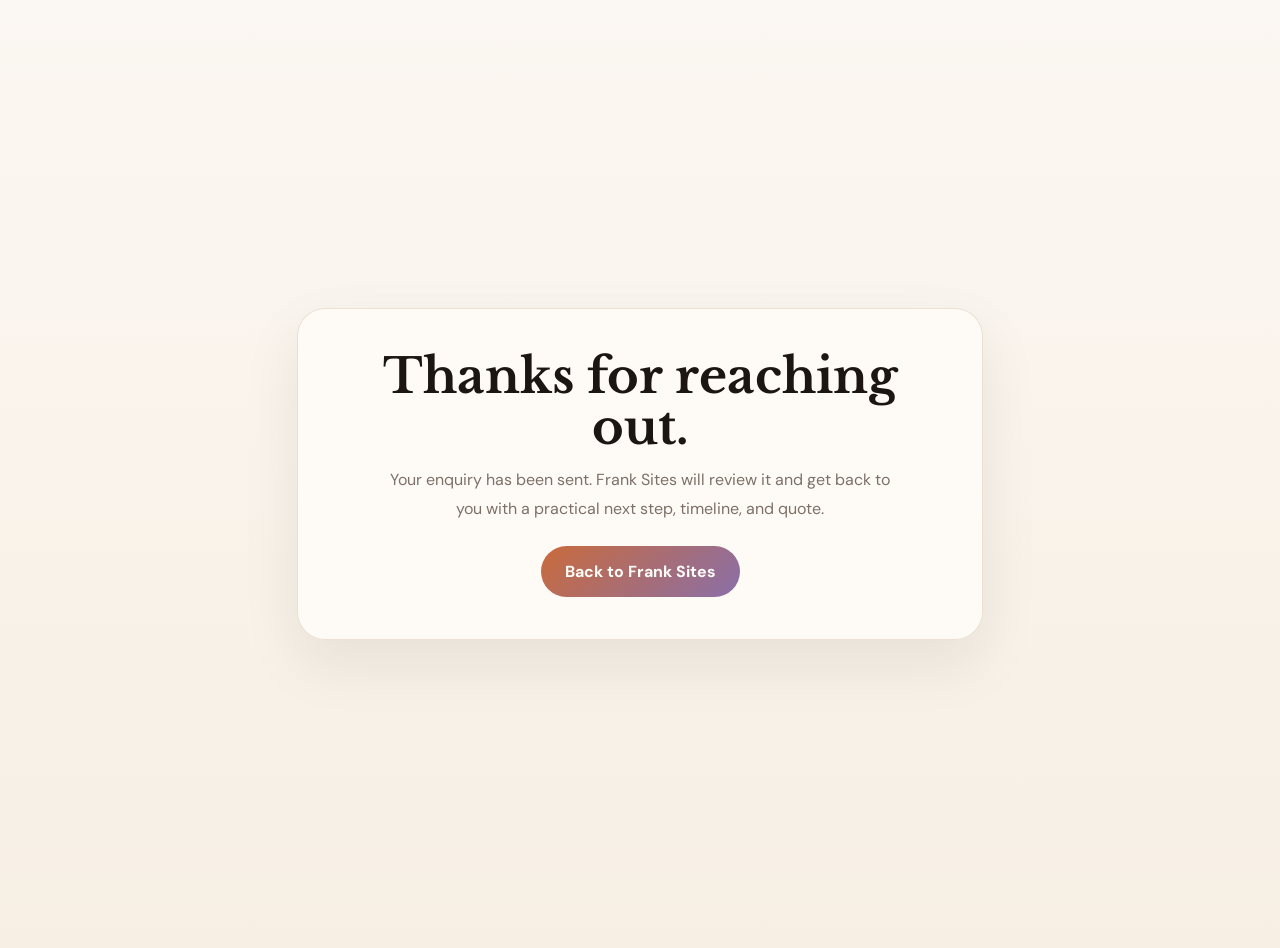
<file: public/thanks.html>
<!doctype html>
<html lang="en">
  <head>
    <meta charset="UTF-8" />
    <meta name="viewport" content="width=device-width, initial-scale=1.0" />
    <meta name="description" content="Thanks for contacting Frank Sites. Your enquiry has been received and we will respond with next steps, timeline, and quote details." />
    <meta name="robots" content="noindex, nofollow" />
    <link rel="canonical" href="https://franksites.co.za/thanks.html" />
    <link rel="icon" type="image/svg+xml" href="/favicon.svg" />
    <meta property="og:type" content="website" />
    <meta property="og:title" content="Thanks | Frank Sites" />
    <meta property="og:description" content="Your enquiry has been received by Frank Sites." />
    <meta property="og:url" content="https://franksites.co.za/thanks.html" />
    <meta property="og:image" content="https://franksites.co.za/favicon.svg" />
    <meta name="twitter:card" content="summary" />
    <meta name="twitter:title" content="Thanks | Frank Sites" />
    <meta name="twitter:description" content="Your enquiry has been received by Frank Sites." />
    <meta name="twitter:image" content="https://franksites.co.za/favicon.svg" />
    <link rel="preconnect" href="https://fonts.googleapis.com" />
    <link rel="preconnect" href="https://fonts.gstatic.com" crossorigin />
    <link rel="stylesheet" href="https://fonts.googleapis.com/css2?family=DM+Sans:wght@400;500;700;800&family=Libre+Baskerville:ital,wght@0,400;0,700;1,400&display=swap" />
    <title>Thanks | Frank Sites</title>
    <style>
      body {
        margin: 0;
        min-height: 100vh;
        display: grid;
        place-items: center;
        padding: 24px;
        background: linear-gradient(180deg, #fbf7f2 0%, #f7efe4 100%);
        color: #1c1612;
        font-family: "DM Sans", sans-serif;
      }

      .card {
        max-width: 620px;
        width: 100%;
        padding: 42px 32px;
        border-radius: 28px;
        background: rgba(255, 253, 249, 0.82);
        border: 1px solid rgba(232, 221, 208, 0.9);
        box-shadow: 0 24px 60px rgba(28, 22, 18, 0.08);
        text-align: center;
      }

      h1 {
        margin: 0 0 14px;
        font-size: clamp(2rem, 5vw, 3rem);
        line-height: 1.05;
        font-family: "Libre Baskerville", serif;
      }

      p {
        margin: 0 auto 22px;
        max-width: 46ch;
        line-height: 1.8;
        color: #7d7068;
      }

      a {
        display: inline-flex;
        align-items: center;
        justify-content: center;
        padding: 15px 24px;
        border-radius: 999px;
        text-decoration: none;
        background: linear-gradient(135deg, #c96b3c, #8a6fa8);
        color: #fffdf9;
        font-weight: 700;
      }
    </style>
  </head>
  <body>
    <main class="card">
      <h1>Thanks for reaching out.</h1>
      <p>Your enquiry has been sent. Frank Sites will review it and get back to you with a practical next step, timeline, and quote.</p>
      <a href="/">Back to Frank Sites</a>
    </main>
  </body>
</html>
</file>
